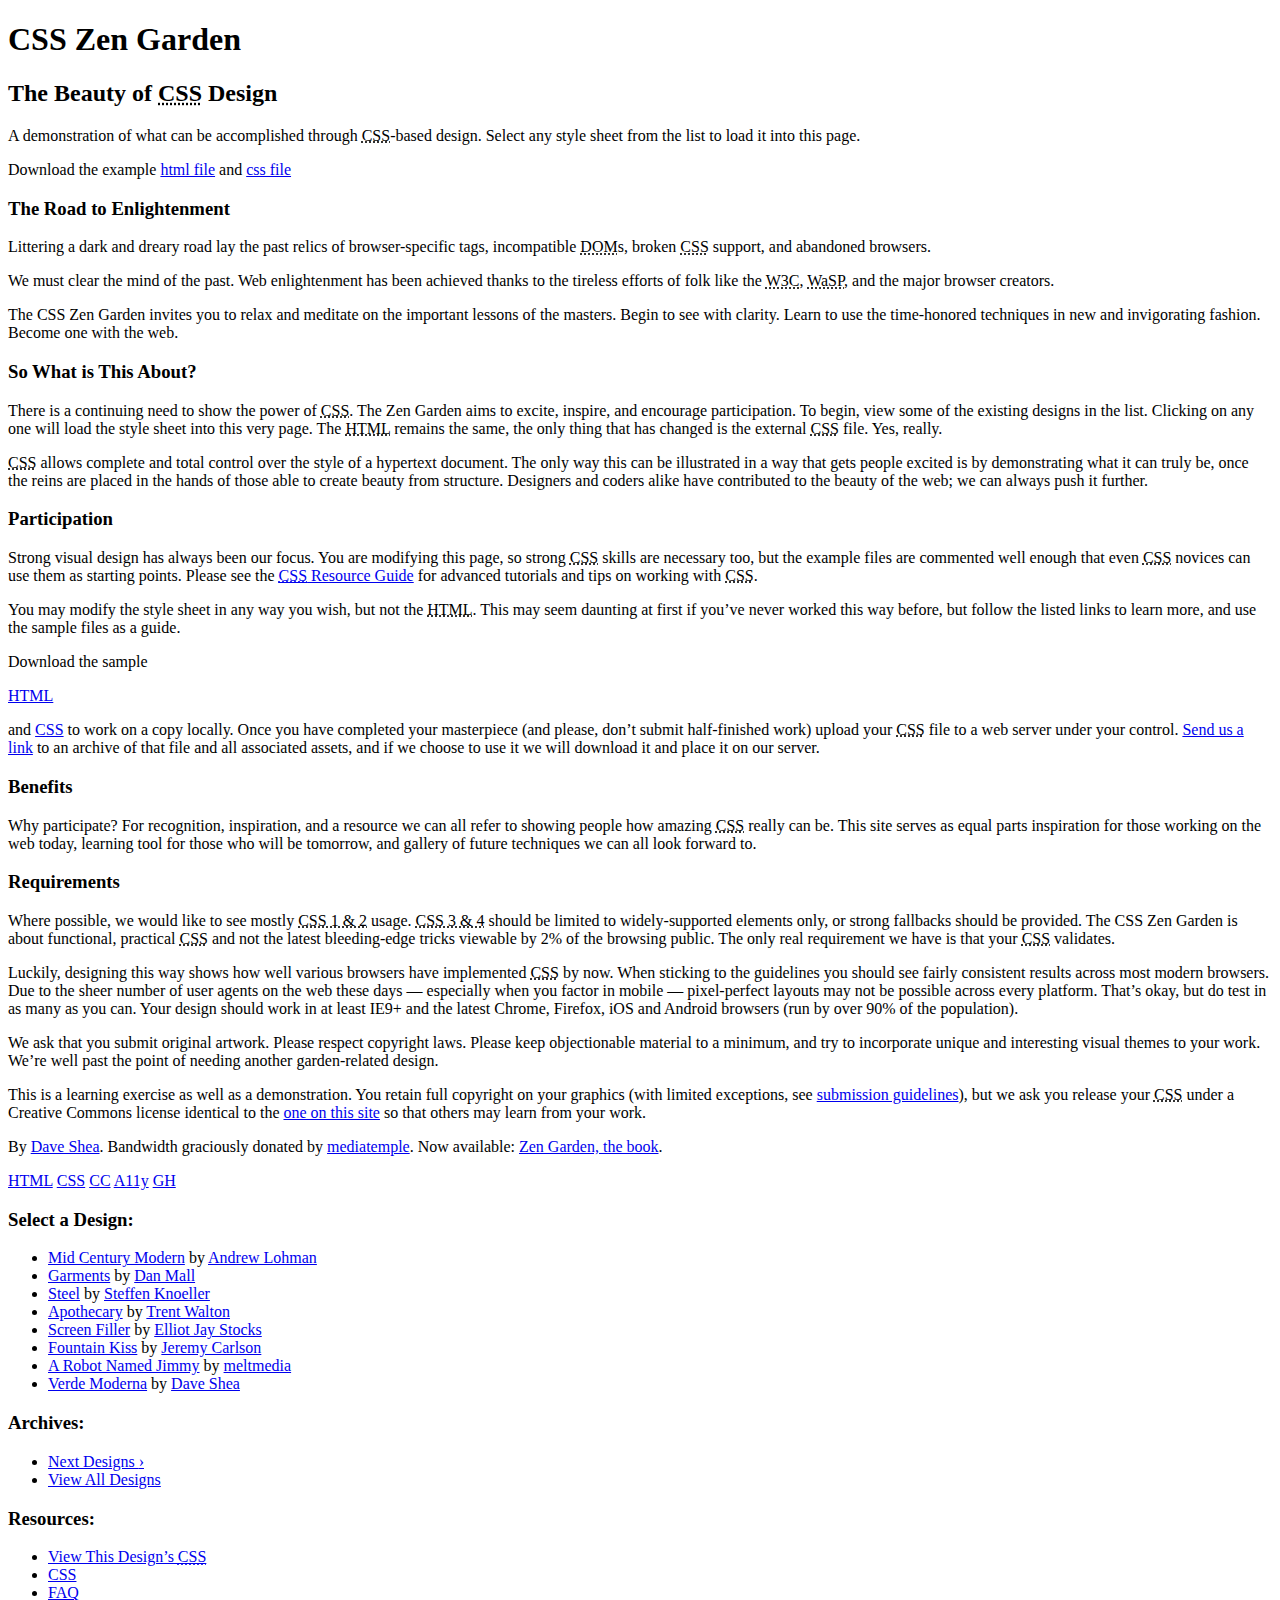
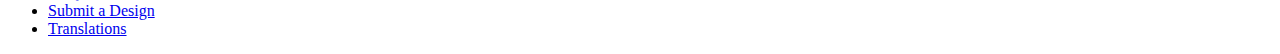
<file: 1. HTML-Exercises-Basic/Exercise 7/index.html>
<!DOCTYPE html>
<html lang="en">

<head>
    <meta charset="utf-8">
    <title>My Title</title>
</head>

<body id="css-zen-garden">
    <div class="page-wrapper">
        <header>
            <h1>CSS Zen Garden</h1>
            <h2>The Beauty of <abbr title="Cascading Style Sheets">CSS</abbr> Design</h2>
        </header>

        <section class="intro" id="css-zen-garden">

            <section class="summary" id="zen-summary" role="article">
                <p>A demonstration of what can be accomplished through <abbr title="Cascading Style Sheets">CSS</abbr>-based design. Select any style sheet from the list to load it into this page.
                    <p>Download the example <a href="/examples/index" title="This page's source HTML code, not to be modified.">html file</a> and <a href="/examples/style.css" title="This page's sample CSS, the file you may modify.">css file</a></p>
            </section>

            <section class="preamble" id="zen-preamble" role="article">
                <h3>The Road to Enlightenment</h3>
                <p>Littering a dark and dreary road lay the past relics of browser-specific tags, incompatible <abbr title="Document Object Model">DOM</abbr>s, broken <abbr title="Cascading Style Sheets">CSS</abbr> support, and abandoned browsers.</p>
                <p>We must clear the mind of the past. Web enlightenment has been achieved thanks to the tireless efforts of folk like the <abbr title="World Wide Web Consortium">W3C</abbr>, <abbr title="Web Standards Project">WaSP</abbr>, and the major
                    browser creators.</p>
                <p>The CSS Zen Garden invites you to relax and meditate on the important lessons of the masters. Begin to see with clarity. Learn to use the time-honored techniques in new and invigorating fashion. Become one with the web.</p>
            </section>
        </section>

        <main class="main supporting" id="zen-supporting">
            <section class="explanation" id="zen-explanation" role="article">
                <h3>So What is This About?</h3>
                <p>There is a continuing need to show the power of <abbr title="Cascading Style Sheets">CSS</abbr>. The Zen Garden aims to excite, inspire, and encourage participation. To begin, view some of the existing designs in the list. Clicking on
                    any one will load the style sheet into this very page. The <abbr title="HyperText Markup Language">HTML</abbr> remains the same, the only thing that has changed is the external <abbr title="Cascading Style Sheets">CSS</abbr> file.
                    Yes, really.</p>
                <p><abbr title="Cascading Style Sheets">CSS</abbr> allows complete and total control over the style of a hypertext document. The only way this can be illustrated in a way that gets people excited is by demonstrating what it can truly be,
                    once the reins are placed in the hands of those able to create beauty from structure. Designers and coders alike have contributed to the beauty of the web; we can always push it further.</p>
            </section>

            <section class="participation" id="zen-participation" role="article">
                <h3>
                    <div>Participation</div>
                </h3>
                <p>Strong visual design has always been our focus. You are modifying this page, so strong <abbr title="Cascading Style Sheets">CSS</abbr> skills are necessary too, but the example files are commented well enough that even <abbr title="Cascading Style Sheets">CSS</abbr>                    novices can use them as starting points. Please see the <a href="http://www.mezzoblue.com/zengarden/resources/" title="A listing of CSS-related resources"><abbr title="Cascading Style Sheets">CSS</abbr> Resource Guide</a> for advanced
                    tutorials and tips on working with <abbr title="Cascading Style Sheets">CSS</abbr>.</p>
                <p>You may modify the style sheet in any way you wish, but not the <abbr title="HyperText Markup Language">HTML</abbr>. This may seem daunting at first if you’ve never worked this way before, but follow the listed links to learn more, and
                    use the sample files as a guide.</p>
                <p>Download the sample
                    <a href="/examples/index" title="This page's source HTML code, not to be modified.">
                        <p>HTML</p>
                    </a> and <a href="/examples/style.css" title="This page's sample CSS, the file you may modify.">CSS</a> to work on a copy locally. Once you have completed your masterpiece (and please, don’t submit half-finished work) upload your
                    <abbr title="Cascading Style Sheets">CSS</abbr> file to a web server under your control. <a href="http://www.mezzoblue.com/zengarden/submit/" title="Use the contact form to send us your CSS file">Send us a link</a> to an archive of
                    that file and all associated assets, and if we choose to use it we will download it and place it on our server.</p>
            </section>

            <section class="benefits" id="zen-benefits" role="article">
                <h3>Benefits</h3>
                <p>Why participate? For recognition, inspiration, and a resource we can all refer to showing people how amazing <abbr title="Cascading Style Sheets">CSS</abbr> really can be. This site serves as equal parts inspiration for those working on
                    the web today, learning tool for those who will be tomorrow, and gallery of future techniques we can all look forward to.</p>
            </section>

            <section class="requirements" id="zen-requirements" role="article" action="index.php">
                <h3>Requirements</h3>
                <p>Where possible, we would like to see mostly <abbr title="Cascading Style Sheets, levels 1 and 2">CSS 1 &amp; 2</abbr> usage. <abbr title="Cascading Style Sheets, levels 3 and 4">CSS 3 &amp; 4</abbr> should be limited to widely-supported
                    elements only, or strong fallbacks should be provided. The CSS Zen Garden is about functional, practical <abbr title="Cascading Style Sheets">CSS</abbr> and not the latest bleeding-edge tricks viewable by 2% of the browsing public.
                    The only real requirement we have is that your <abbr title="Cascading Style Sheets">CSS</abbr> validates.</p>
                <p>Luckily, designing this way shows how well various browsers have implemented <abbr title="Cascading Style Sheets">CSS</abbr> by now. When sticking to the guidelines you should see fairly consistent results across most modern browsers.
                    Due to the sheer number of user agents on the web these days — especially when you factor in mobile — pixel-perfect layouts may not be possible across every platform. That’s okay, but do test in as many as you can. Your design should
                    work in at least IE9+ and the latest Chrome, Firefox, iOS and Android browsers (run by over 90% of the population).</p>
                <p>We ask that you submit original artwork. Please respect copyright laws. Please keep objectionable material to a minimum, and try to incorporate unique and interesting visual themes to your work. We’re well past the point of needing another
                    garden-related design.</p>
                <p>This is a learning exercise as well as a demonstration. You retain full copyright on your graphics (with limited exceptions, see <a href="http://www.mezzoblue.com/zengarden/submit/guidelines/">submission guidelines</a>), but we ask you
                    release your <abbr title="Cascading Style Sheets">CSS</abbr> under a Creative Commons license identical to the <a href="http://creativecommons.org/licenses/by-nc-sa/3.0/" title="View the Zen Garden's license information.">one on this site</a>                    so that others may learn from your work.</p>
                <p role="contentinfo">By <a href="http://www.mezzoblue.com/">Dave Shea</a>. Bandwidth graciously donated by <a href="http://www.mediatemple.net/">mediatemple</a>. Now available: <a href="http://www.amazon.com/exec/obidos/ASIN/0321303474/mezzoblue-20/">Zen Garden, the book</a>.</p>
            </section>
        </main>

        <footer role="banner">
            <a href="http://validator.w3.org/check/referer" title="Check the validity of this site’s HTML" class="zen-validate-html">HTML</a>
            <a href="http://www.css-validator.org/" title="Check the validity of this site’s CSS" class="zen-validate-css">CSS</a>
            <a href="http://creativecommons.org/licenses/by-nc-sa/3.0/" title="View the Creative Commons license of this site: Attribution-NonCommercial-ShareAlike." class="zen-license">CC</a>
            <a href="http://mezzoblue.com/zengarden/faq/#aaa" title="Read about the accessibility of this site" class="zen-accessibility">A11y</a>
            <a href="https://github.com/mezzoblue/csszengarden.com" title="Fork this site on Github" class="zen-github">GH</a>
        </footer>

        <aside class="sidebar">
            <div class="wrapper">

                <section class="design-selection" id="design-selection">
                    <h3 class="select">Select a Design:</h3>
                    <nav>
                        <ul>
                            <li>
                                <a href="/221" class="design-name">Mid Century Modern</a> by <a href="http://andrewlohman.com/" class="designer-name">Andrew Lohman</a>
                            </li>
                            <li>
                                <a href="/220" class="design-name">Garments</a> by <a href="http://danielmall.com/" class="designer-name">Dan Mall</a>
                            </li>
                            <li>
                                <a href="/219" class="design-name">Steel</a> by <a href="http://steffen-knoeller.de" class="designer-name">Steffen Knoeller</a>
                            </li>
                            <li>
                                <a href="/218" class="design-name">Apothecary</a> by <a href="http://trentwalton.com" class="designer-name">Trent Walton</a>
                            </li>
                            <li>
                                <a href="/217" class="design-name">Screen Filler</a> by <a href="http://elliotjaystocks.com/" class="designer-name">Elliot Jay Stocks</a>
                            </li>
                            <li>
                                <a href="/216" class="design-name">Fountain Kiss</a> by <a href="http://jeremycarlson.com" class="designer-name">Jeremy Carlson</a>
                            </li>
                            <li>
                                <a href="/215" class="design-name">A Robot Named Jimmy</a> by <a href="http://meltmedia.com/" class="designer-name">meltmedia</a>
                            </li>
                            <li>
                                <a href="/214" class="design-name">Verde Moderna</a> by <a href="http://www.mezzoblue.com/" class="designer-name">Dave Shea</a>
                            </li>
                        </ul>
                    </nav>
                </section>

                <section class="design-archives" id="design-archives">
                    <h3 class="archives">Archives:</h3>
                    <nav>
                        <ul>
                            <li class="next">
                                <a href="/214/page1">
									Next Designs <span class="indicator">›</span>
								</a>
                            </li>
                            <li class="viewall">
                                <a href="http://www.mezzoblue.com/zengarden/alldesigns/" title="View every submission to the Zen Garden.">View All Designs</a>
                            </li>
                        </ul>
                    </nav>
                </section>

                <section class="zen-resources" id="zen-resources">
                    <h3 class="resources">Resources:</h3>
                    <ul>
                        <li class="view-css">
                            <a href="/214/214.css" title="View the source CSS file of the currently-viewed design.">
							View This Design’s <abbr title="Cascading Style Sheets">CSS</abbr>						</a>
                        </li>
                        <li class="css-resources">
                            <a href="http://www.mezzoblue.com/zengarden/resources/" title="Links to great sites with information on using CSS.">CSS</a>
                        </li>
                        <li class="zen-faq">
                            <a href="http://www.mezzoblue.com/zengarden/faq/" title="A list of Frequently Asked Questions about the Zen Garden.">FAQ</a>
                        </li>
                        <li class="zen-submit">
                            <a href="http://www.mezzoblue.com/zengarden/submit/" title="Send in your own CSS file.">Submit a Design</a>
                        </li>
                        <li class="zen-translations">
                            <a href="http://www.mezzoblue.com/zengarden/translations/" title="View translated versions of this page.">Translations</a>
                        </li>
                    </ul>
                </section>
            </div>
        </aside>


    </div>
</body>

</html>
</file>
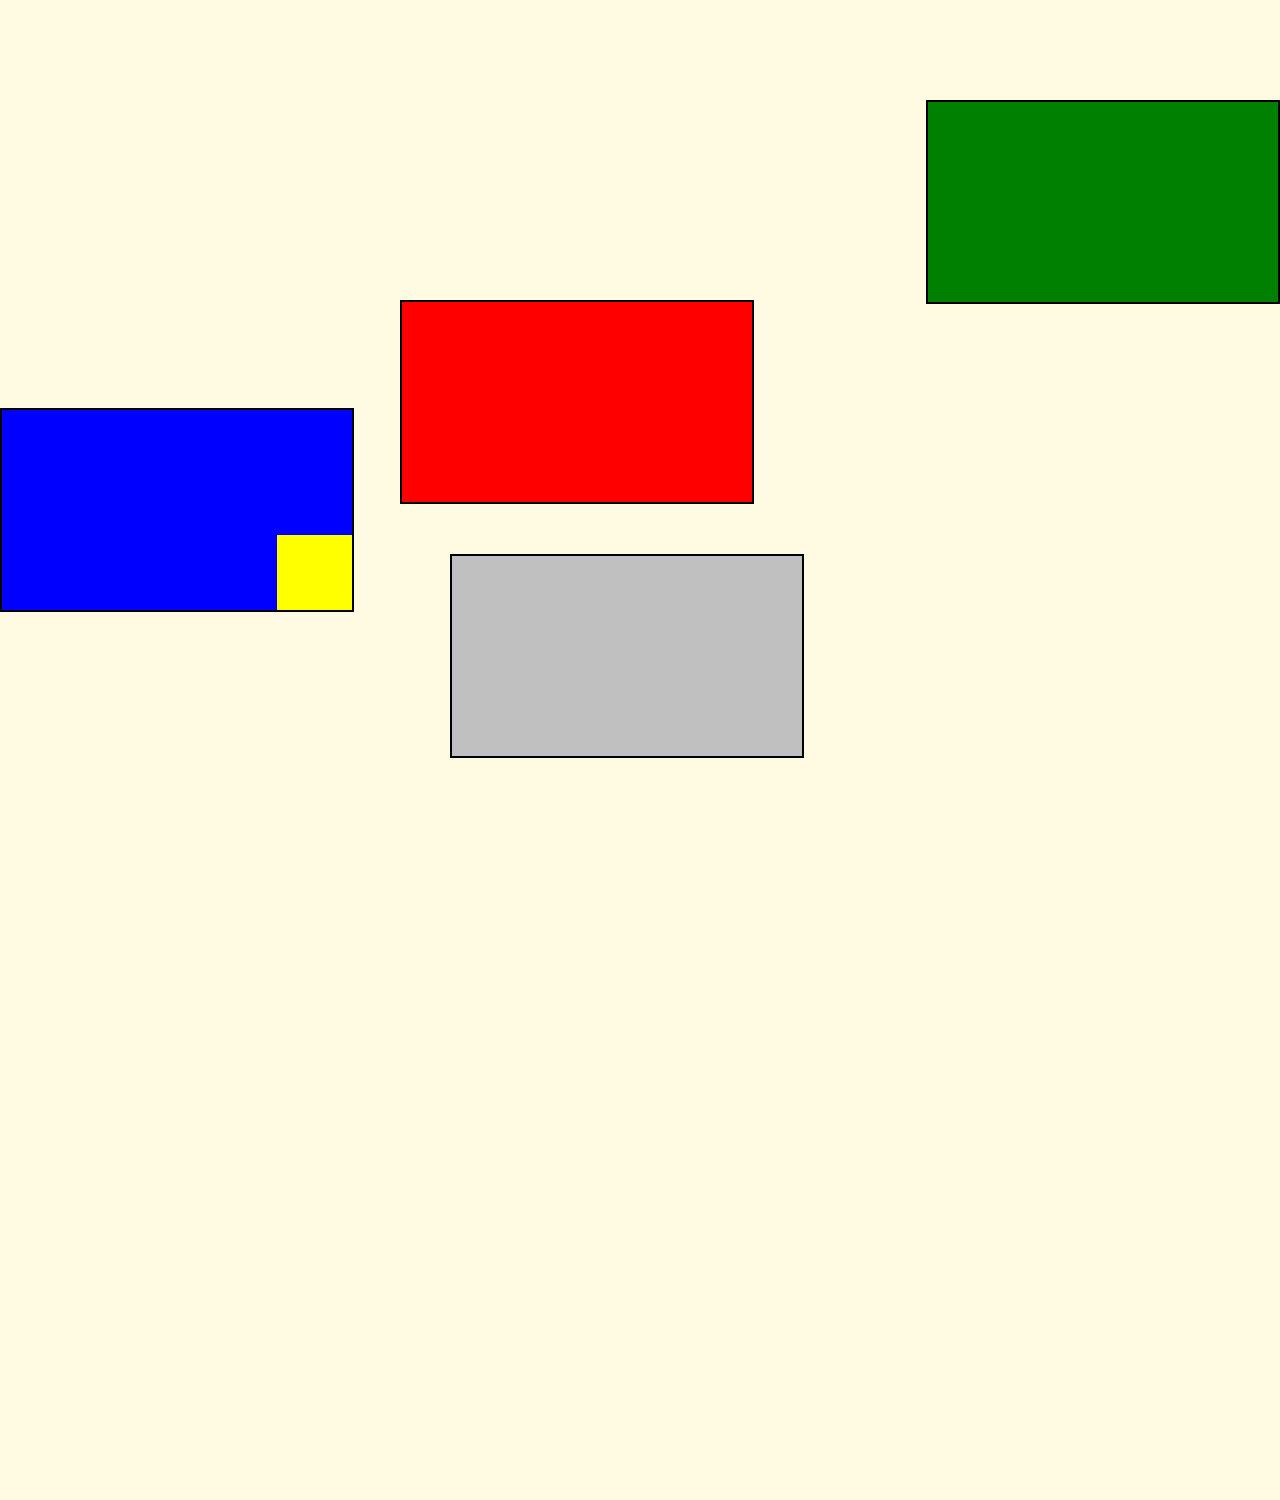
<file: 2. CSS/excercise-6/index.html>
<!DOCTYPE html>
<html lang="en" xmlns:mso="urn:schemas-microsoft-com:office:office" xmlns:msdt="uuid:C2F41010-65B3-11d1-A29F-00AA00C14882">
<head>
	<meta charset="UTF-8">
	<title>Title</title>

	<link rel="stylesheet" href="base.css"/>
	<link rel="stylesheet" href="edit-me.css"/>

<!--[if gte mso 9]><xml>
<mso:CustomDocumentProperties>
<mso:display_urn_x003a_schemas-microsoft-com_x003a_office_x003a_office_x0023_Editor msdt:dt="string">Iliev, Vladislav</mso:display_urn_x003a_schemas-microsoft-com_x003a_office_x003a_office_x0023_Editor>
<mso:xd_Signature msdt:dt="string"></mso:xd_Signature>
<mso:Order msdt:dt="string">311100.000000000</mso:Order>
<mso:ComplianceAssetId msdt:dt="string"></mso:ComplianceAssetId>
<mso:TemplateUrl msdt:dt="string"></mso:TemplateUrl>
<mso:xd_ProgID msdt:dt="string"></mso:xd_ProgID>
<mso:SharedWithUsers msdt:dt="string"></mso:SharedWithUsers>
<mso:display_urn_x003a_schemas-microsoft-com_x003a_office_x003a_office_x0023_Author msdt:dt="string">Iliev, Vladislav</mso:display_urn_x003a_schemas-microsoft-com_x003a_office_x003a_office_x0023_Author>
<mso:ContentTypeId msdt:dt="string">0x010100422C4999BB08054DA23B5FA21D17BAA2</mso:ContentTypeId>
<mso:_SourceUrl msdt:dt="string"></mso:_SourceUrl>
<mso:_SharedFileIndex msdt:dt="string"></mso:_SharedFileIndex>
</mso:CustomDocumentProperties>
</xml><![endif]-->
</head>
<body>

<div id="red"></div>

<div id="silver"></div>

<div id="green"></div>

<div id="blue">
	<div id="yellow"></div>
</div>

</body>
</html>
</file>
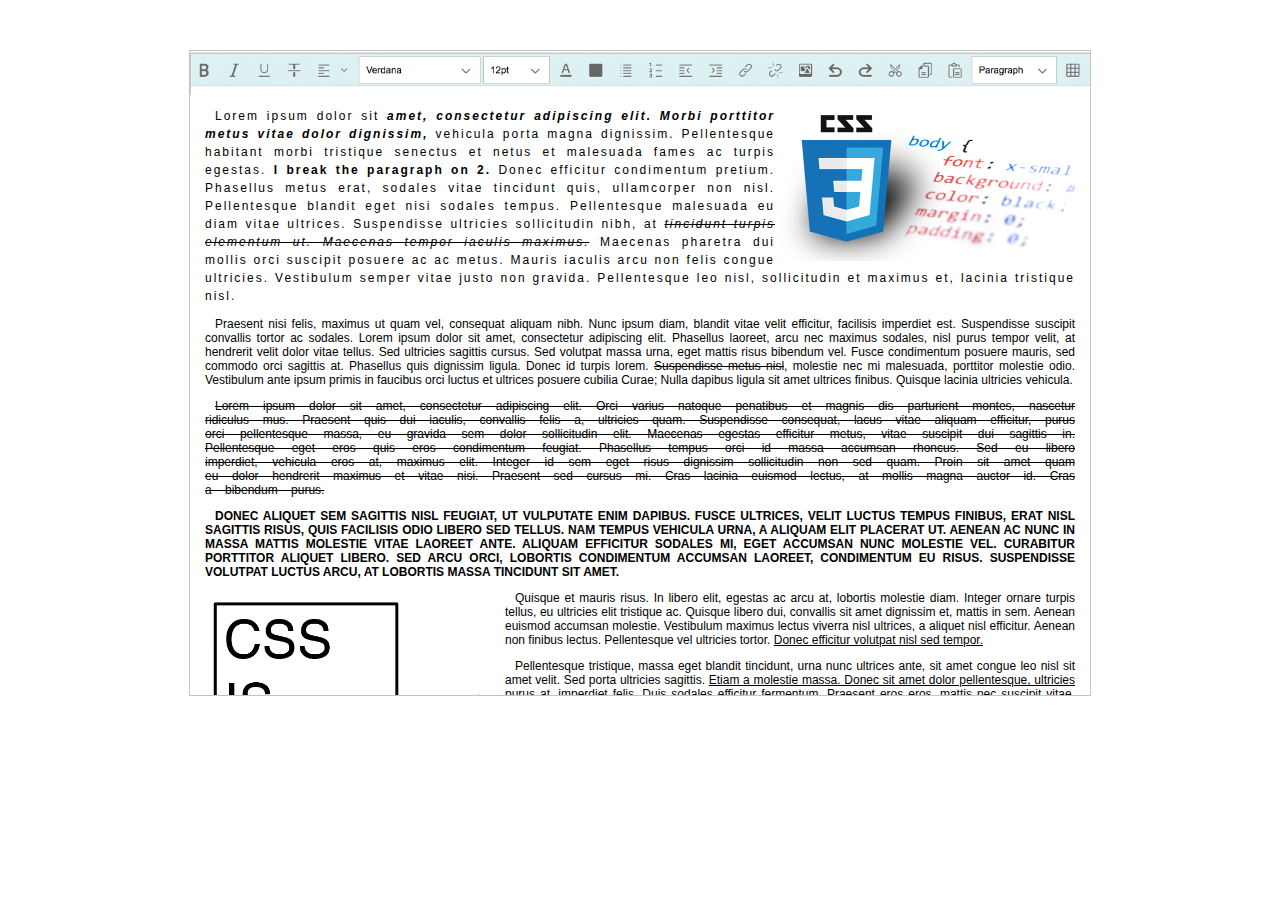
<file: 2. CSS/excercise-7/index.html>
<!DOCTYPE html>
<html lang="en" xmlns:mso="urn:schemas-microsoft-com:office:office" xmlns:msdt="uuid:C2F41010-65B3-11d1-A29F-00AA00C14882">
<head>
	<meta charset="UTF-8">
	<title>Title</title>

	<link rel="stylesheet" href="base.css"/>
	<link rel="stylesheet" href="edit-me.css"/>

<!--[if gte mso 9]><xml>
<mso:CustomDocumentProperties>
<mso:display_urn_x003a_schemas-microsoft-com_x003a_office_x003a_office_x0023_Editor msdt:dt="string">Iliev, Vladislav</mso:display_urn_x003a_schemas-microsoft-com_x003a_office_x003a_office_x0023_Editor>
<mso:xd_Signature msdt:dt="string"></mso:xd_Signature>
<mso:Order msdt:dt="string">312800.000000000</mso:Order>
<mso:ComplianceAssetId msdt:dt="string"></mso:ComplianceAssetId>
<mso:TemplateUrl msdt:dt="string"></mso:TemplateUrl>
<mso:xd_ProgID msdt:dt="string"></mso:xd_ProgID>
<mso:SharedWithUsers msdt:dt="string"></mso:SharedWithUsers>
<mso:display_urn_x003a_schemas-microsoft-com_x003a_office_x003a_office_x0023_Author msdt:dt="string">Iliev, Vladislav</mso:display_urn_x003a_schemas-microsoft-com_x003a_office_x003a_office_x0023_Author>
<mso:ContentTypeId msdt:dt="string">0x010100422C4999BB08054DA23B5FA21D17BAA2</mso:ContentTypeId>
<mso:_SourceUrl msdt:dt="string"></mso:_SourceUrl>
<mso:_SharedFileIndex msdt:dt="string"></mso:_SharedFileIndex>
</mso:CustomDocumentProperties>
</xml><![endif]-->
</head>
<body>


<div id="editor">
	<img src="./assets/editor.png" id="editor-buttons"/>

	<div id="editor-text-container">
		<img src="./assets/css-logo.jpg" id="logo"/>

		<p id="paragraph1">
			Lorem ipsum dolor sit <span class="bold italics"> amet, consectetur adipiscing elit. Morbi porttitor metus vitae dolor dignissim,</span>
			vehicula porta magna dignissim. Pellentesque habitant morbi tristique senectus et netus et malesuada fames
			ac turpis egestas. <span id="text-div">I break the paragraph on 2.</span> Donec efficitur condimentum pretium. Phasellus metus erat, sodales vitae tincidunt quis,
			ullamcorper non nisl. Pellentesque blandit eget nisi sodales tempus. Pellentesque malesuada eu diam vitae
			ultrices. Suspendisse ultricies sollicitudin nibh, at <span class="strike-out italics">tincidunt turpis elementum ut. Maecenas tempor iaculis maximus.</span>
			Maecenas pharetra dui
			mollis orci suscipit posuere ac ac metus. Mauris iaculis arcu non felis congue ultricies. Vestibulum semper
			vitae justo non gravida. Pellentesque leo nisl, sollicitudin et maximus et, lacinia tristique nisl.
		</p>

		<img src="assets/keep-calm-and-please-remove-me.png" id="logo3">

		<p id="paragraph2">
			Praesent nisi felis, maximus ut quam vel, consequat aliquam nibh. Nunc ipsum diam, blandit vitae velit
			efficitur, facilisis imperdiet est. Suspendisse suscipit convallis tortor ac sodales. Lorem ipsum dolor sit
			amet, consectetur adipiscing elit. Phasellus laoreet, arcu nec maximus sodales, nisl purus tempor velit, at
			hendrerit velit dolor vitae tellus. Sed ultricies sagittis cursus. Sed volutpat massa urna, eget mattis
			risus bibendum vel. Fusce condimentum posuere mauris, sed commodo orci sagittis at. Phasellus quis dignissim
			ligula. Donec id turpis lorem. <span class="strike-out">Suspendisse metus nisl</span>, molestie nec mi
			malesuada, porttitor molestie odio.
			Vestibulum ante ipsum primis in faucibus orci luctus et ultrices posuere cubilia Curae; Nulla dapibus ligula
			sit amet ultrices finibus. Quisque lacinia ultricies vehicula.
		</p>
		<p id="paragraph3">
			<span class="strike-out">Lorem ipsum dolor sit amet, consectetur adipiscing elit. Orci varius natoque penatibus et magnis dis
			parturient montes, nascetur ridiculus mus. Praesent quis dui iaculis, convallis felis a, ultricies quam.
			Suspendisse consequat, lacus vitae aliquam efficitur, purus orci pellentesque massa, eu gravida sem dolor
			sollicitudin elit. Maecenas egestas efficitur metus, vitae suscipit dui sagittis in. Pellentesque eget eros
			quis eros condimentum feugiat. Phasellus tempus orci id massa accumsan rhoncus. Sed eu libero imperdiet,
			vehicula eros at, maximus elit. Integer id sem eget risus dignissim sollicitudin non sed quam. Proin sit
			amet quam eu dolor hendrerit maximus et vitae nisi. Praesent sed cursus mi. Cras lacinia euismod lectus, at
				mollis magna auctor id. Cras a bibendum purus.</span>
		</p>
		<p id="paragraph4">
			<span class="uppercase bold"> Donec aliquet sem sagittis nisl feugiat, ut vulputate enim dapibus. Fusce ultrices, velit luctus tempus
			finibus, erat nisl sagittis risus, quis facilisis odio libero sed tellus. Nam tempus vehicula urna, a
			aliquam elit placerat ut. Aenean ac nunc in massa mattis molestie vitae laoreet ante. Aliquam efficitur
			sodales mi, eget accumsan nunc molestie vel. Curabitur porttitor aliquet libero. Sed arcu orci, lobortis
			condimentum accumsan laoreet, condimentum eu risus. Suspendisse volutpat luctus arcu, at lobortis massa
			tincidunt sit amet.</span>
		</p>

		<img src="./assets/css-is-awesome.png" id="logo2"/>

		<p id="paragraph5">
			Quisque et mauris risus. In libero elit, egestas ac arcu at, lobortis molestie diam. Integer ornare turpis
			tellus, eu ultricies elit tristique ac. Quisque libero dui, convallis sit amet dignissim et, mattis in sem.
			Aenean euismod accumsan molestie. Vestibulum maximus lectus viverra nisl ultrices, a aliquet nisl efficitur.
			Aenean non finibus lectus. Pellentesque vel ultricies tortor. <span class="underline">Donec efficitur volutpat nisl sed tempor.</span>
		</p>
		<p id="paragraph6">
			Pellentesque tristique, massa eget blandit tincidunt, urna nunc ultrices ante, sit amet congue leo nisl sit
			amet velit. Sed porta ultricies sagittis. <span class="underline"> Etiam a molestie massa. Donec sit amet dolor pellentesque,
			ultricies purus at, imperdiet felis. Duis sodales efficitur fermentum. Praesent eros eros, mattis nec
			suscipit vitae, sodales quis turpis. Donec in lorem eu libero laoreet aliquet eu eget metus. Cras volutpat
			lorem nec purus vulputate facilisis vel ac massa. In non venenatis erat, et sagittis sem.</span>
		</p>
		<p id="paragraph7">
			Maecenas fermentum elit sit amet purus elementum, tincidunt convallis mi auctor. Cras non lectus non ligula
			posuere bibendum. Fusce feugiat, justo ac ultricies egestas, est massa mattis est, a porttitor lorem eros at
			lorem. Nunc nulla <span class="bold"> arcu, maximus in mi pellentesque, finibus varius ipsum. Vestibulum feugiat magna eget
			maximus consequat. Suspendisse a aliquam metus, at viverra augue. Integer felis turpis, viverra eget ligula
			et, tempus accumsan enim. Nullam tempus</span> lectus tortor, aliquet suscipit tortor pellentesque quis.
			Suspendisse sit amet rhoncus dui. Nullam non nunc libero. Ut quis ipsum in nisi lacinia malesuada in nec
			augue. Vestibulum nec quam purus. Phasellus accumsan orci vulputate nunc mattis, ut rutrum libero elementum.
			Donec sit amet lorem posuere, suscipit lectus sit amet, maximus urna. Nulla hendrerit dictum luctus.
		</p>
		<p id="paragraph8">
			Nunc turpis velit, tincidunt quis neque vehicula, molestie tempus urna. Morbi pretium venenatis orci, sed
			egestas leo mattis at. In sit amet nulla quis felis eleifend suscipit. Proin egestas convallis orci vitae
			volutpat. Quisque neque augue, lacinia at mattis at, porttitor sed lorem. Suspendisse maximus rhoncus metus
			vel ullamcorper. Sed sodales, orci eget mattis ornare, lorem justo venenatis leo, non consectetur nunc metus
			ut est. Aenean ornare augue et mauris interdum efficitur. Praesent ut scelerisque erat. Morbi mattis maximus
			tellus sit amet placerat. Cras justo nulla, tempus ac interdum et, faucibus quis nunc. Nullam hendrerit
			purus vitae imperdiet gravida. Donec nec mattis sapien.
		</p>
	</div>
</div>

</body>
</html>
</file>
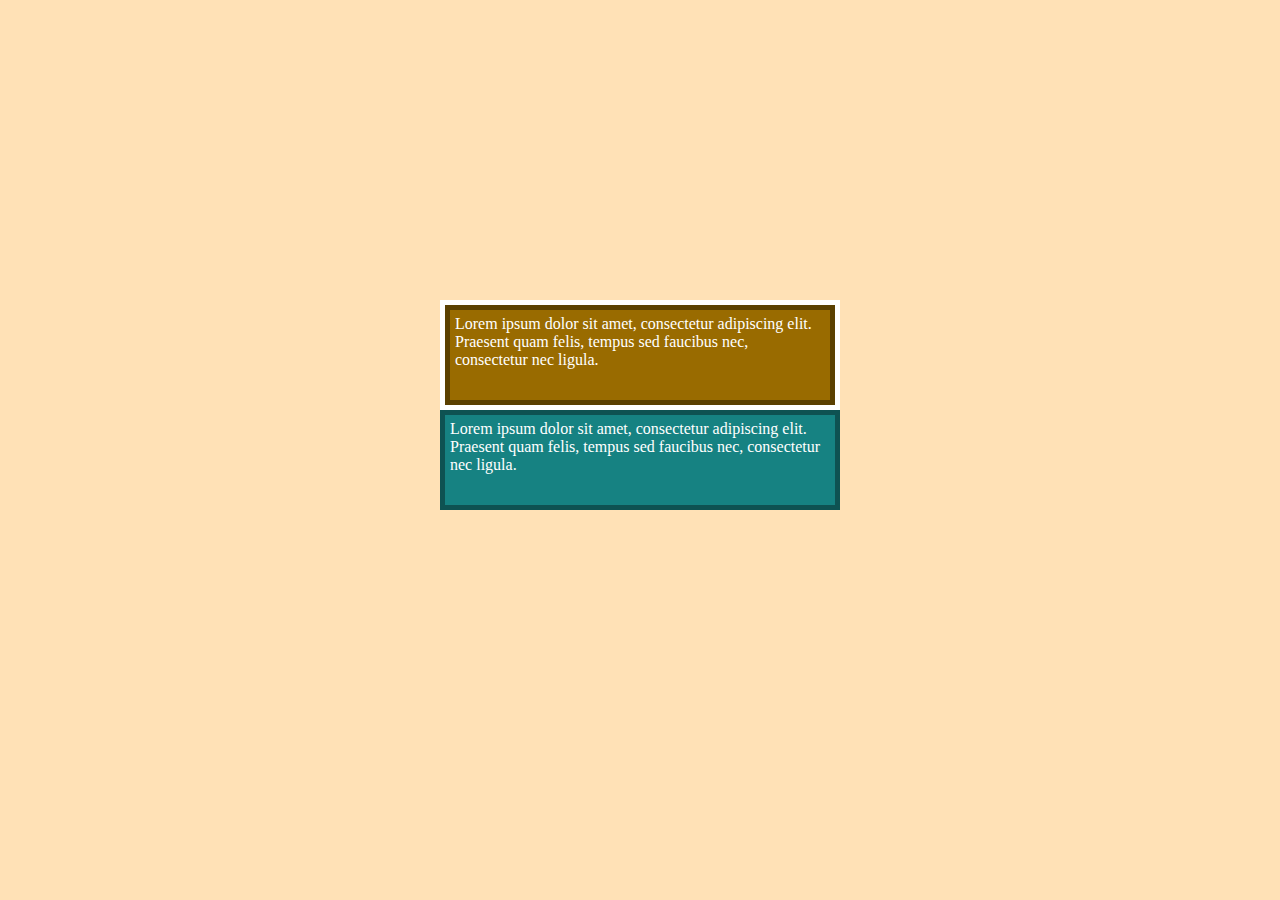
<file: 2. CSS/excercise-8/index.html>
<!DOCTYPE html>
<html lang="en" xmlns:mso="urn:schemas-microsoft-com:office:office" xmlns:msdt="uuid:C2F41010-65B3-11d1-A29F-00AA00C14882">
<head>
	<meta charset="UTF-8">
	<title>Title</title>

	<link rel="stylesheet" href="base.css"/>
	<link rel="stylesheet" href="edit-me.css"/>

<!--[if gte mso 9]><xml>
<mso:CustomDocumentProperties>
<mso:display_urn_x003a_schemas-microsoft-com_x003a_office_x003a_office_x0023_Editor msdt:dt="string">Iliev, Vladislav</mso:display_urn_x003a_schemas-microsoft-com_x003a_office_x003a_office_x0023_Editor>
<mso:xd_Signature msdt:dt="string"></mso:xd_Signature>
<mso:Order msdt:dt="string">311700.000000000</mso:Order>
<mso:ComplianceAssetId msdt:dt="string"></mso:ComplianceAssetId>
<mso:TemplateUrl msdt:dt="string"></mso:TemplateUrl>
<mso:xd_ProgID msdt:dt="string"></mso:xd_ProgID>
<mso:SharedWithUsers msdt:dt="string"></mso:SharedWithUsers>
<mso:display_urn_x003a_schemas-microsoft-com_x003a_office_x003a_office_x0023_Author msdt:dt="string">Iliev, Vladislav</mso:display_urn_x003a_schemas-microsoft-com_x003a_office_x003a_office_x0023_Author>
<mso:ContentTypeId msdt:dt="string">0x010100422C4999BB08054DA23B5FA21D17BAA2</mso:ContentTypeId>
<mso:_SourceUrl msdt:dt="string"></mso:_SourceUrl>
<mso:_SharedFileIndex msdt:dt="string"></mso:_SharedFileIndex>
</mso:CustomDocumentProperties>
</xml><![endif]-->
</head>
<body>

<div id="sandbox">
	<div id="container1">Lorem ipsum dolor sit amet, consectetur adipiscing elit. Praesent quam felis, tempus sed faucibus nec, consectetur nec ligula.</div>

	<div id="container2">Lorem ipsum dolor sit amet, consectetur adipiscing elit. Praesent quam felis, tempus sed faucibus nec, consectetur nec ligula.</div>
</div>

</body>
</html>
</file>
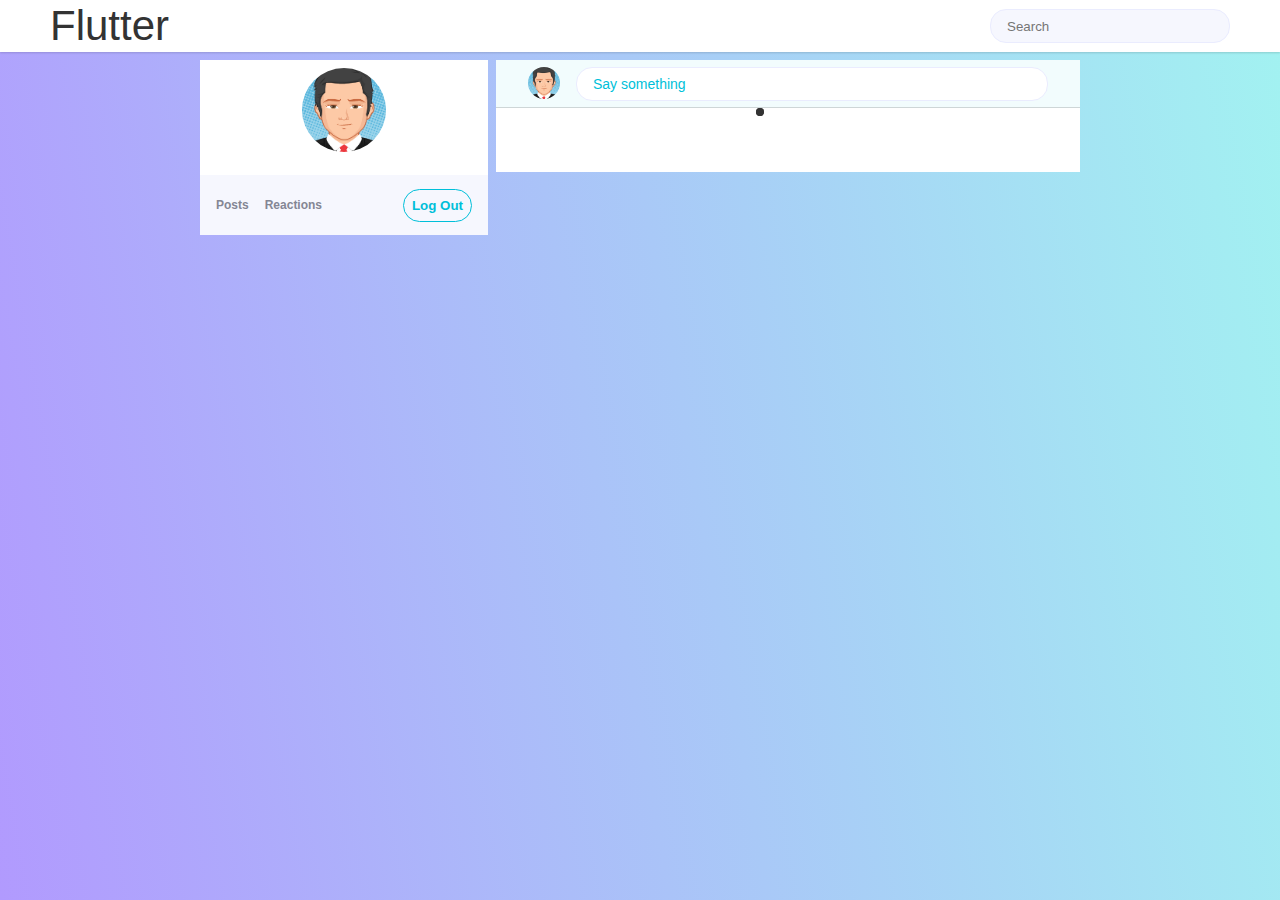
<file: 5. JavaScript III/posts.html>
<!DOCTYPE html>
<html lang="en">

<head>
    <meta charset="UTF-8">
    <title>Flutter - Posts</title>
    <link rel="stylesheet" href="css/style.css">
    <link rel="stylesheet" href="https://use.fontawesome.com/releases/v5.3.1/css/all.css" integrity="sha384-mzrmE5qonljUremFsqc01SB46JvROS7bZs3IO2EmfFsd15uHvIt+Y8vEf7N7fWAU" crossorigin="anonymous">
    <meta name="viewport" content="width=device-width, initial-scale=1.0, maximum-scale=1.0, user-scalable=no">
</head>

<body>
    <header class="posts-header">
        <h1 class="posts-page-header">Flutter</h1>
        <div class="posts-search">
            <input type="text" placeholder="Search" />
            <button class="fa fa-search"></button>
        </div>
    </header>

    <div class="container-bg">
        <main class="container">
            <aside class="profile">
                <figure class="profile-avatar">
                    <img src="images/avatar.png" alt="BP" class="profile-image" width="84" height="84" />
                    <figcaption class="profile-name" id="profile-name"></figcaption>
                </figure>

                <div class="profile-details">
                    <div class="profile-info">
                        <h3>Posts</h3>
                        <p id="profile-posts-count"></p>
                    </div>
                    <div class="profile-info">
                        <h3>Reactions</h3>
                        <p id="profile-likes-count"></p>
                    </div>

                    <button class="profile-button" id="logout-btn">Log Out</button>
                </div>
            </aside>
            <section class="posts">
                <header class="pots-section-header">
                    <figure class="profile-avatar post-section-header-avatar">
                        <img src="images/avatar.png" alt="BP" class="profile-image">
                    </figure>
                    <div class="post-section-input-container">
                        <form method="POST" id="new-post">
                            <input type="text" placeholder="Say something" id="new-post-text">
                            <button class="far fa-comment-alt"></button>
                        </form>
                    </div>
                </header>
                <div class="lds-ripple" id="loader">
                    <div></div>
                    <div></div>
                </div>
                <section class="posts-section" id="post-container">
                </section>
            </section>
        </main>
    </div>

</body>

</html>
</file>
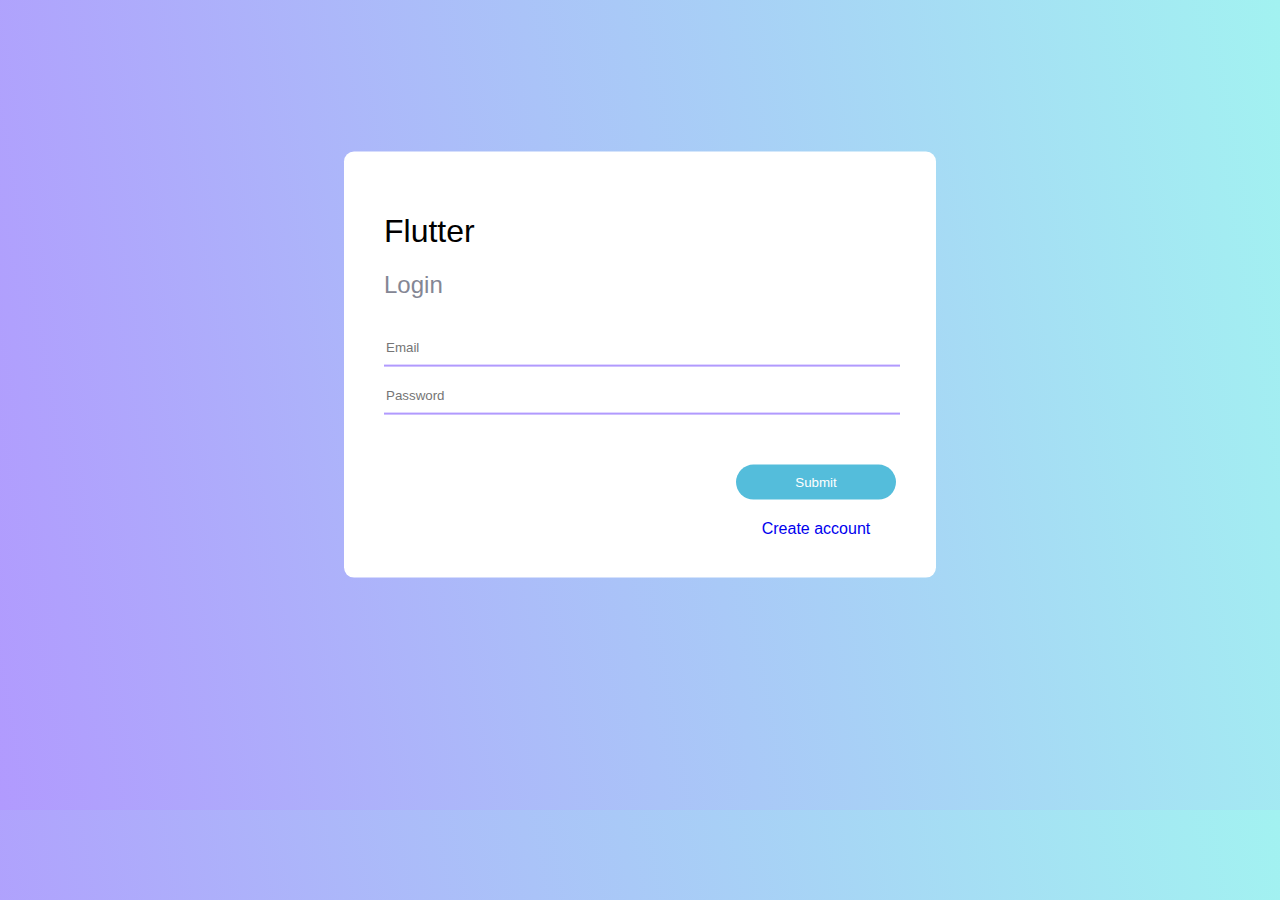
<file: Homework 1/login.html>
<!DOCTYPE html>
<html lang="en">

<head>
    <meta charset="UTF-8">
    <title>Login</title>
    <link rel="stylesheet" href="css/style.css"></link>
</head>

<body>
    <form class="central-form" action="/login">
        <h1>Flutter</h1>
        <h2>Login</h2>
        <input class="central-form-field" type="email" id="email" name="email" placeholder="Email">
        <input class="central-form-field" type="password" id="password" name="password" placeholder="Password">
        <div class="corner">
            <button class="form-button" type="submit">Submit</button>
            <a class="register-link" href="./register.html">Create account</a>
        </div>
    </form>
</body>
</file>
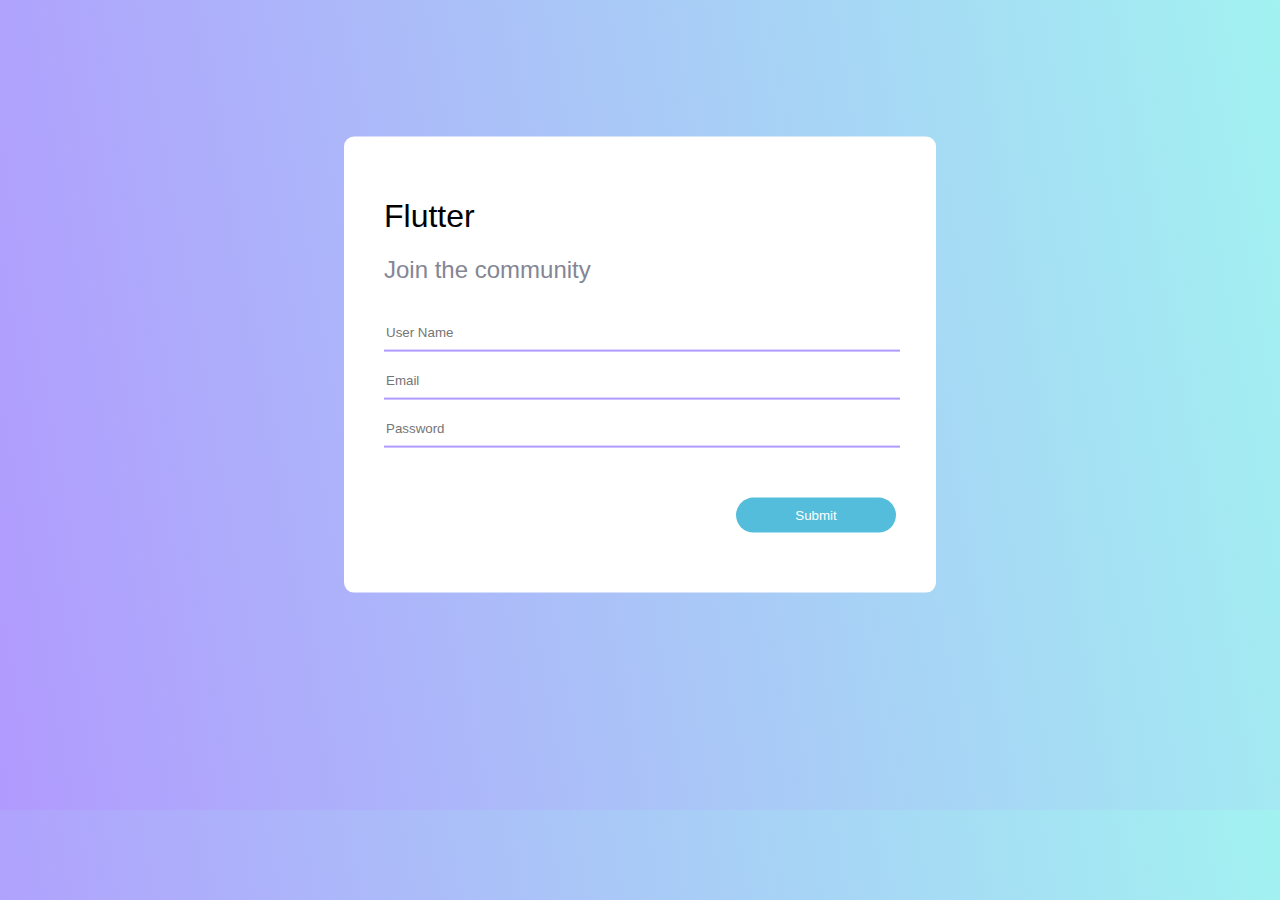
<file: Homework 1/register.html>
<!DOCTYPE html>
<html lang="en">

<head>
    <meta charset="UTF-8">
    <title>Register</title>
    <link rel="stylesheet" href="css/style.css"></link>
</head>

<body>
    <form class="central-form" action="/register">
        <h1>Flutter</h1>
        <h2>Join the community</h2>
        <input class="central-form-field" type="text" id="username" name="username" placeholder="User Name">
        <input class="central-form-field" type="email" id="email" name="email" placeholder="Email">
        <input class="central-form-field" type="password" id="password" name="password" placeholder="Password">
        <div class="corner">
            <button class="form-button" type="submit">Submit</button>
        </div>
    </form>
</body>
</file>
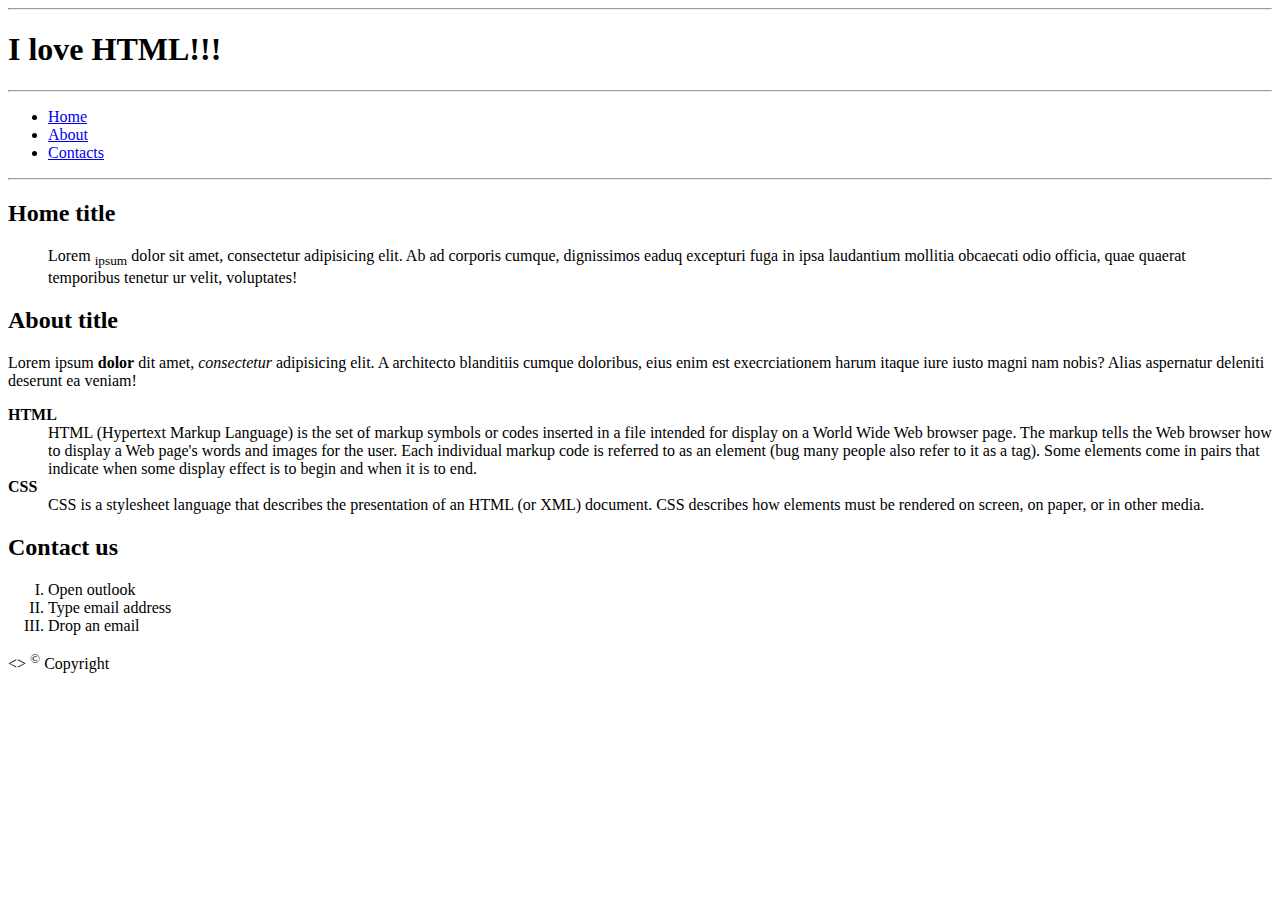
<file: 1. HTML-Exercises-Basic/Exercise 1/page.html>
<!DOCTYPE html>
<html lang="en">

<head>
    <meta charset="utf-8">
    <title>Page</title>
</head>

<body>
    <header>
        <hr>
        <h1>I love HTML!!!</h1>
        <hr>
        <nav>
            <ul>
                <li><a href="https://www.google.com/">Home</a></li>
                <li><a href="https://www.google.com/">About</a></li>
                <li><a href="https://www.google.com/">Contacts</a></li>
            </ul>
        </nav>
    </header>
    <hr>
    <h2>Home title</h2>
    <blockquote>
        <p>Lorem <sub>ipsum</sub> dolor sit amet, consectetur adipisicing elit. Ab ad corporis cumque, dignissimos eaduq excepturi fuga in ipsa laudantium mollitia obcaecati odio officia, quae quaerat temporibus tenetur ur velit, voluptates!</p>
    </blockquote>
    <h2>About title</h2>
    <p>Lorem ipsum <b>dolor</b> dit amet, <i>consectetur</i> adipisicing elit. A architecto blanditiis cumque doloribus, eius enim est execrciationem harum itaque iure iusto magni nam nobis? Alias aspernatur deleniti deserunt ea veniam!</p>
    <b>HTML</b>
    <dd>HTML (Hypertext Markup Language) is the set of markup symbols or codes inserted in a file intended for display on a World Wide Web browser page. The markup tells the Web browser how to display a Web page's words and images for the user. Each individual
        markup code is referred to as an element (bug many people also refer to it as a tag). Some elements come in pairs that indicate when some display effect is to begin and when it is to end.</dd>
    <b>CSS</b>
    <dd>CSS is a stylesheet language that describes the presentation of an HTML (or XML) document. CSS describes how elements must be rendered on screen, on paper, or in other media.</dd>
    <h2>Contact us</h2>
    <ol type="I">
        <li>Open outlook</li>
        <li>Type email address</li>
        <li>Drop an email</li>
    </ol>
    <footer>
        &lt;&gt; <sup>&#169;</sup> Copyright
    </footer>
</body>
</file>
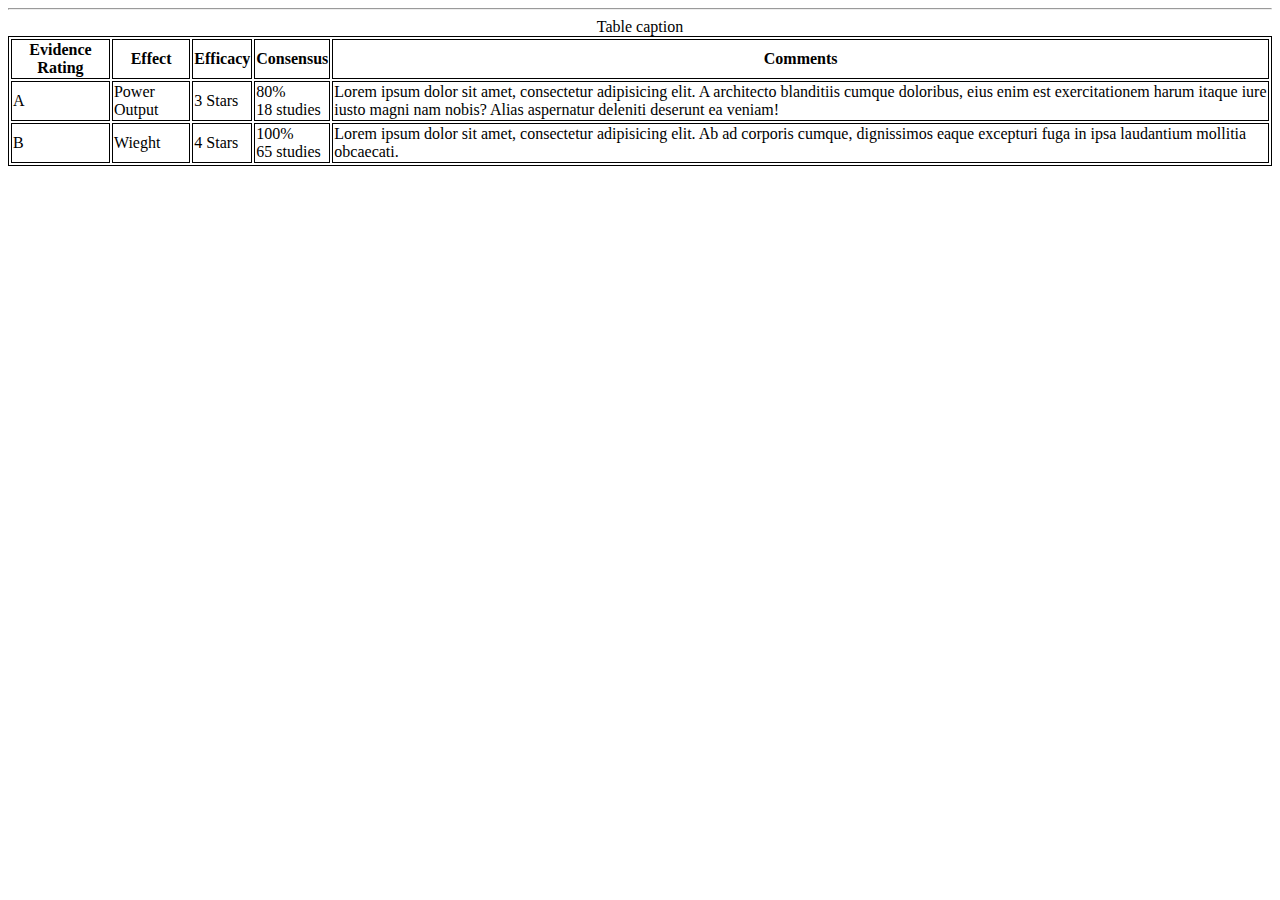
<file: 1. HTML-Exercises-Basic/Exercise 2/page.html>
<!DOCTYPE html>
<html lang="en">

<head>
    <meta charset="utf-8">
    <title>Page</title>
    <style>
        table,
        th,
        td {
            border: 0.5px solid black;
        }
        
        table {
            width: 100%;
        }
        
        th {
            text-align: center;
        }
    </style>
</head>

<body>
    <hr>
    <table>
        <caption>Table caption</caption>
        <tr>
            <th>Evidence Rating</th>
            <th>Effect</th>
            <th>Efficacy</th>
            <th>Consensus</th>
            <th>Comments</th>
        </tr>
        <tr>
            <td>A</td>
            <td>Power Output</td>
            <td>3 Stars</td>
            <td>80%<br>18 studies</td>
            <td>Lorem ipsum dolor sit amet, consectetur adipisicing elit. A architecto blanditiis cumque doloribus, eius enim est exercitationem harum itaque iure iusto magni nam nobis? Alias aspernatur deleniti deserunt ea veniam!</td>
        </tr>
        <tr>
            <td>B</td>
            <td>Wieght</td>
            <td>4 Stars</td>
            <td>100%<br>65 studies</td>
            <td>Lorem ipsum dolor sit amet, consectetur adipisicing elit. Ab ad corporis cumque, dignissimos eaque excepturi fuga in ipsa laudantium mollitia obcaecati.</td>
        </tr>
    </table>
</body>
</file>
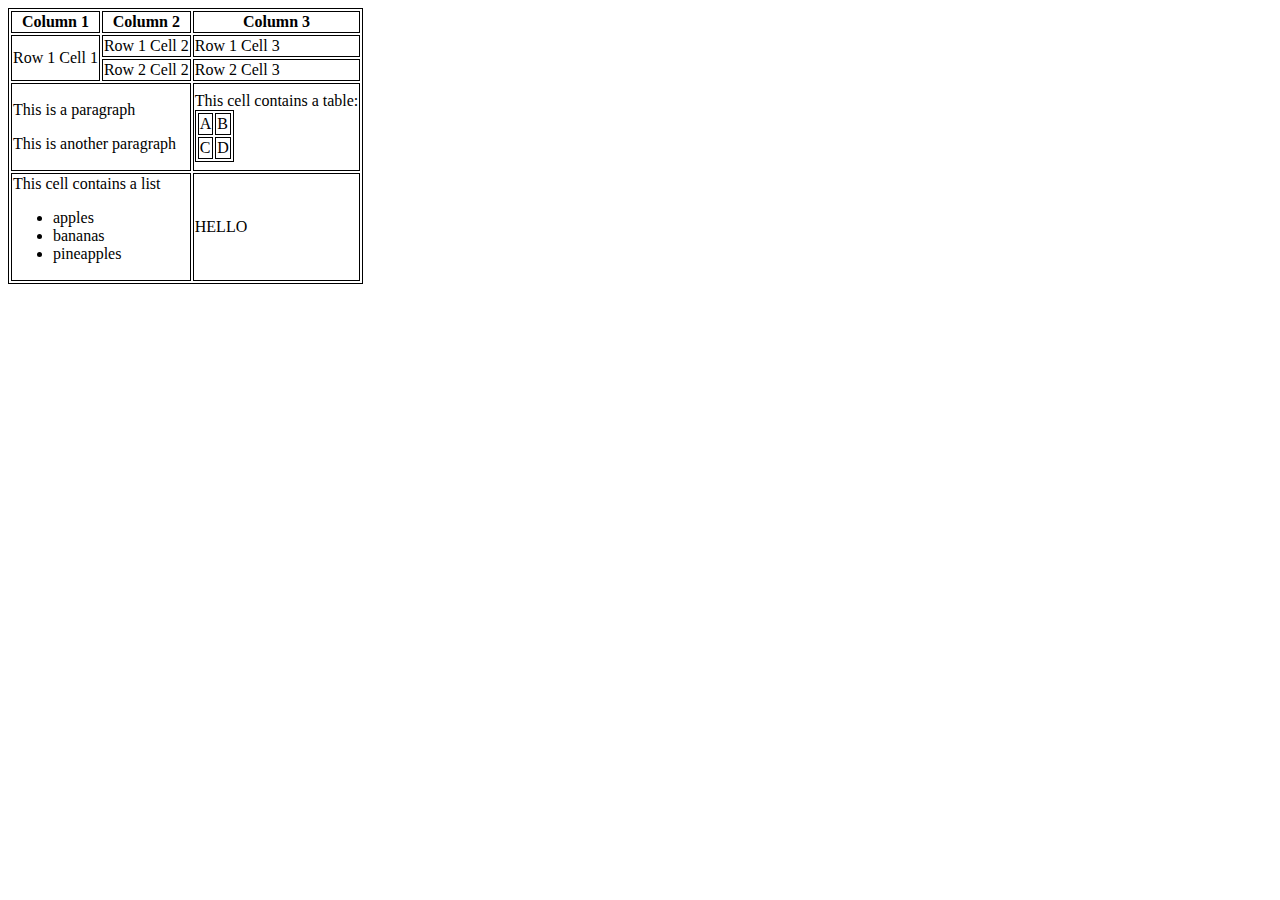
<file: 1. HTML-Exercises-Basic/Exercise 3/page.html>
<!DOCTYPE html>
<html lang="en">

<head>
    <meta charset="utf-8">
    <title>Page</title>
    <style>
        table,
        th,
        td {
            border: 0.5px solid black;
        }
        
        th {
            text-align: center;
        }
    </style>
</head>

<body>
    <table>
        <tr>
            <th>Column 1</th>
            <th>Column 2</th>
            <th colspan="2">Column 3</th>
        </tr>
        <tr>
            <td rowspan="2">Row 1 Cell 1</td>
            <td>Row 1 Cell 2</td>
            <td>Row 1 Cell 3</td>
        </tr>
        <tr>
            <td>Row 2 Cell 2</td>
            <td>Row 2 Cell 3</td>
        </tr>
        <tr>
            <td colspan="2">
                <p>This is a paragraph</p>
                <p>This is another paragraph</p>
            </td>
            <td colspan="2">
                This cell contains a table:
                <table>
                    <tr>
                        <td>A</td>
                        <td>B</td>
                    </tr>
                    <tr>
                        <td>C</td>
                        <td>D</td>
                    </tr>
                </table>
            </td>
        </tr>
        <tr>
            <td colspan="2">
                This cell contains a list
                <ul>
                    <li>apples</li>
                    <li>bananas</li>
                    <li>pineapples</li>
                </ul>
            </td>
            <td colspan="2">
                HELLO
            </td>
        </tr>
    </table>
</body>
</file>
<file: 2. CSS/excercise-6/base.css>
body {
	margin: 0;
	padding: 0;
	height: 1500px;
	background-color: #fffbe2;
}

#red, #green, #blue, #silver {
	width: 350px;
	height: 200px;
	border: 2px solid #000000;
}

#yellow {
	width: 75px;
	height: 75px;
}

#red{
	background: red;
}

#green{
	background: green;
}

#blue{
	background: blue;
}

#silver {
	background-color: silver;
}

#yellow{
	background: yellow;
}
</file>
<file: 2. CSS/excercise-6/edit-me.css>
#red {
    top: 300px;
    left: 400px;
    position: relative;
}

#silver {
    top: 350px;
    left: 450px;
    position: relative;
}

#green {
    top: 100px;
    right: 0px;
    position: fixed;
}

#blue {
    position: relative;
}

#yellow {
    right: 0px;
    bottom: 0px;
    position: absolute;
}
</file>
<file: 2. CSS/excercise-7/base.css>
#editor {
	display: block;
	width: 900px;
	border: 1px solid #c3c3c3;
	margin: 50px auto 0 auto;
}

#editor-text-container {
	height: 600px;
	overflow: auto;
	padding: 0 15px;
	font-family: Verdana, Geneva, sans-serif;
	font-size: 12px;
}

#editor-buttons {
	width: 100%;
	height: auto;
	display: block;
	max-width: 100%;
}

#text-div {
	font-weight: bold;
}

img {
	max-width: 300px;
	height: auto;
}

#text-div {
	display: block;
}
</file>
<file: 2. CSS/excercise-7/edit-me.css>
p {
    text-indent: 10px;
    text-align: justify;
}

p:first-of-type {
    letter-spacing: 2px;
    line-height: 1.5;
}

p:nth-of-type(3) {
    word-spacing: 10px;
}

#logo {
    float: right;
}

#logo2 {
    float: left;
}

#logo3 {
    display: none;
}

#text-div {
    display: inline !important;
}

.strike-out {
    text-decoration: line-through;
}

.bold {
    font-weight: bold;
}

.underline {
    text-decoration: underline;
}

.italics {
    font-style: italic;
}

.uppercase {
    text-transform: uppercase;
}
</file>
<file: 2. CSS/excercise-8/base.css>
body {
	margin: 0;
	padding: 0;
	background-color: #ffe1b6;
}

#sandbox {
	display: block;
	width: 400px;
	height: 200px;
	background-color: #ffffff;
	position: absolute;
	top: calc(50% - 150px);
	left: calc(50% - 200px);
	overflow: hidden;
}

#container1 {
	background-color: #996b00;
	color: #ffffff;
}

#container2 {
	width: 100%;
	background-color: #168282;
	color: #ffffff;
}
</file>
<file: 2. CSS/excercise-8/edit-me.css>
#container1 {
    padding: 5px;
    margin: 5px;
    border-width: 5px;
    border-style: solid;
    border-color: #5b4000;
    width: 400;
    height: 100px;
    box-sizing: border-box;
}

#container2 {
    padding: 5px;
    border-width: 5px;
    border-style: solid;
    border-color: #0e5252;
    height: 100px;
    box-sizing: border-box;
}

#sandbox {
    height: max-content;
}
</file>
<file: 5. JavaScript III/css/style.css>
* {
    box-sizing: border-box;
    margin: 0;
    padding: 0;
    font-family: Helvetica, sans-serif;
    outline: none;
}

html,
body,
.auth {
    width: 100%;
    height: 100%;
}

body {
    background-image: linear-gradient(-100deg, #A2F2F1 0%, #B19AFE 100%);
    color: #333;
    font-size: 0.875rem;
}


/**
LOGIN & REGISTER
 */
.auth {
    display: flex;
}

.auth-form {
    border-radius: 0.5rem;
    background-color: #FFF;
    display: flex;
    flex-direction: column;
    padding: 2.5rem;
    max-width: 32rem;
    margin: auto;
    max-height: 90%;
    width: 90%;
}

.auth-title {
    font-size: 2.5rem;
    font-weight: 100;
    margin-bottom: 1rem;
}

.auth-subtitle {
    color: #848694;
    font-size: 1.5rem;
    font-weight: 400;
    margin-bottom: 3.5rem;
    max-width: 100%;
}

.auth-input {
    border: none;
    border-bottom: 1px solid #4154E0;
    font-size: 0.875rem;
    margin-bottom: 1rem;
    height: 2.5rem;
    width: 100%;
}

.auth-input:focus {
    border-color: #557de0;
    box-shadow: 0 1px 0 0 #557de0;
}

.auth-actions {
    align-self: flex-end;
    display: flex;
    flex-direction: column;
    align-items: center;
    margin-top: 3rem;
    width: 100%;
    max-width: 10rem;
}

.auth-button {
    background-color: #00BFD9;
    border: none;
    border-radius: 1.25rem;
    color: #FFF;
    cursor: pointer;
    font-size: 1rem;
    text-align: center;
    height: 2.375rem;
    width: 100%;
}

.auth-button:hover,
.auth-button:focus,
.auth-button:active {
    background-color: #0097C5;
}

.auth-link {
    font-size: 1rem;
    color: #4154E0;
    text-decoration: none;
    margin-top: 1.75rem;
}

.auth-link:hover,
.auth-link:focus {
    text-decoration: underline;
}


/**
POST PAGE
 */

.posts-page-header {
    font-size: 2.625rem;
    font-weight: 100;
}

.posts-header {
    background-color: #fff;
    box-shadow: 0 1px 2px 0 rgba(0, 0, 0, 0.15);
    display: flex;
    justify-content: space-between;
    align-items: center;
    padding: 0 3.125rem;
    height: 3.25rem;
}

.posts-search {
    width: 100%;
    max-width: 15rem;
    position: relative;
}

.post-section-input-container {
    flex: 1;
    margin-left: 1rem;
    position: relative;
}

.posts-search button,
.post-section-input-container button {
    background: none;
    border: none;
    cursor: pointer;
    position: absolute;
    top: 10px;
    right: 1rem;
}

.posts-search input,
.post-section-input-container input {
    width: 100%;
    padding: 1rem;
    padding-right: 2.5rem;
    height: 2rem;
    border-radius: 1rem;
}

.posts-search input {
    background-color: #F6F7FE;
    border: 1px solid #EAECFE;
}

.post-section-input-container button {
    color: #00BFD9;
}

.post-section-input-container input {
    border: 1px solid #EAECFE;
}

.post-section-input-container input::placeholder {
    font-size: 0.875rem;
    color: #00BFD9;
}

.container {
    display: flex;
    align-items: flex-start;
    margin: 0.5rem auto;
    max-width: 55rem;
}

/**
PROFILE
 */
.profile {
    background-color: #FFF;
    flex: 1;
    margin-right: 0.5rem;
    max-width: 18rem;
}

.profile-avatar {
    text-align: center;
    padding: 0.5rem;
}

.profile-image {
    border-radius: 50%;
    width: 5.25rem;
    height: 5.25rem;
}

.profile-name {
    font-size: 1.125rem;
    margin-top: 0.33rem;
    margin-bottom: 0.75rem;
}

.profile-details {
    background-color: #F6F7FE;
    display: flex;
    align-items: center;
    padding: 1rem;
    height: 3.75rem;
}

.profile-info {
    margin-right: 1rem;
    font-weight: 700;
}

.profile-info h3 {
    font-size: 0.75rem;
    color: #848694;
}

.profile-info p {
    font-size: 1.125rem;
    color: #00BFD9;
}

.profile-button {
    background-color: transparent;
    border: 1px solid #00BFD9;
    border-radius: 1.5rem;
    color: #00BFD9;
    font-weight: 700;
    cursor: pointer;
    margin-left: auto;
    padding: 0.5rem;
}

.profile-button:hover {
    background-color: #00BFD9;
    color: #FFF;
}


/**
POSTS
 */
.posts {
    background-color: #FFF;
    flex: 1;
}

.posts-section {
    font-size: 0.875rem;
}

.post-section-avatar {
    padding-top: 0;
}

.profile-avatar.post-section-avatar img {
    width: 2.5rem;
    height: 2.5rem;
}

.post-date {
    color: #848694;
}

.post-delimiter {
    color: #848694;
    font-size: 5px;
    margin-left: 0.5rem;
    margin-right: 0.25rem;
}

.post-text {
    color: #333333;
    font-size: 0.875rem;
    margin-top: 0.25rem;
}

.post-footer {
    height: 2rem;
    display: flex;
    align-items: flex-end;
}

.profile-avatar.post-section-header-avatar {
    padding: 0;
}

.post-section-header-avatar img {
    width: 2rem;
    height: 2rem;
}

.post-section-avatar {
    width: 4rem;
}

.post-content {
    flex: 1;
}

.post-author {
    flex: 1;
    display: flex;
    align-items: center;
}

.post-close {
    color: #848694;
    background: none;
    border: none;
    cursor: pointer;
}

.dislike-container {
    margin-left: 3rem;
}

.post {
    min-height: 7rem;
    padding-top: 1rem;
    padding-left: 1rem;
    padding-bottom: 1rem;
    box-shadow: inset 0 -1px 0 0 rgba(0, 0, 0, 0.15);
    display: flex;
    padding-right: 1rem;

}

.pots-section-header {
    height: 3rem;
    padding: 0 2rem;
    background-color: #F2FCFD;
    display: flex;
    flex-direction: row;
    align-items: center;
    box-shadow: inset 0 -1px 0 0 rgba(0, 0, 0, 0.15);
}

.post-message {
    background-color: #F2FCFD;
    box-shadow: inset 0 -1px 0 0 rgba(0, 0, 0, 0.15);
    border-radius: 1px;
    display: flex;
    align-items: center;
    padding: 0 1rem 0 1.875rem;
    height: 4rem;
}

.post-reaction button {
    cursor: pointer;
    background: none;
    border: none;
}

.posts {
    list-style: none;
}

.post {
    display: flex;
}

.errors {
    color: red;
}


/* Loader from https://loading.io/css/ */
.lds-ripple {
    display: block;
    position: relative;
    width: 64px;
    height: 64px;
    margin: auto;
}
.lds-ripple div {
    position: absolute;
    border: 4px solid #333;
    opacity: 1;
    border-radius: 50%;
    animation: lds-ripple 1s cubic-bezier(0, 0.2, 0.8, 1) infinite;
}
.lds-ripple div:nth-child(2) {
    animation-delay: -0.5s;
}
@keyframes lds-ripple {
    0% {
        top: 28px;
        left: 28px;
        width: 0;
        height: 0;
        opacity: 1;
    }
    100% {
        top: -1px;
        left: -1px;
        width: 58px;
        height: 58px;
        opacity: 0;
    }
}

.hidden {
    display: none;
}

@media screen and (max-width: 55.5rem) {
    .container {
        flex-direction: column;
        width: 90%;
        align-items: stretch;
    }

    .profile {
        margin-right: 0;
        max-width: 100%;
    }
}
</file>
<file: Homework 1/css/style.css>
* {
    font-family: Helvetica, sans-serif;
}

html,
body {
    height: 90%;
    overflow-x: hidden;
}

body {
    font-size: 16px;
    background: linear-gradient(-100deg, #A2F2F1 0%, #B19AFE 100%);
    position: relative;
    margin: 0;
}

h1,
h2 {
    font-weight: normal;
}

h1 {
    font-size: 2em !important;
}

h2 {
    color: #848694;
}

.central-form {
    max-width: 32rem;
    width: 90%;
    background-color: white;
    margin: auto;
    padding: 2.5rem;
    border-radius: 10px;
    overflow: hidden;
    position: absolute;
    top: 50%;
    left: 50%;
    transform: translateY(-50%) translateX(-50%);
}

.central-form-field {
    outline: none;
    width: 100%;
    display: inline-block;
    border: 0;
    border-bottom: 2px solid #B19AFE;
    padding-bottom: 10px;
    margin-top: 20px;
    box-shadow: none;
    background: transparent;
}

.central-form-field:focus {
    border-bottom: 2px solid rgb(74, 95, 216);
}

.corner {
    text-align: center;
    display: inline;
    float: right;
}

.form-button {
    max-width: 10rem;
    width: 200px;
    padding: 10px;
    margin-top: 50px;
    margin-bottom: 20px;
    background-color: rgb(84, 189, 219);
    color: white;
    border-radius: 25px;
    border: 0;
    display: block;
}

a {
    text-decoration: none;
}

nav {
    background-color: white;
    height: 70px;
    padding-left: 50px;
    padding-right: 50px;
    position: relative;
    overflow: hidden;
    margin: 0;
    display: flex;
    justify-content: space-between;
    align-items: center;
}

nav a {
    color: darkslategrey;
    text-decoration: none;
}

nav form {
    border-radius: 25px;
    background-color: rgb(246, 247, 253);
    padding: 8px 15px;
    margin-top: 8px;
    font-size: 17px;
    border: none;
    width: 300px;
    display: flex;
    justify-content: space-between;
}

nav form input {
    background-color: transparent;
    border: none;
    box-shadow: none;
    outline: none;
}

nav form button {
    background-color: transparent;
    border: none;
    box-shadow: none;
    outline: none;
}

.main {
    margin-top: 10px;
    margin-left: auto;
    margin-right: auto;
    display: flex;
    justify-content: space-between;
    min-width: 50%;
    max-width: 75rem;
}

.profile {
    float: left;
    max-width: 18rem;
    min-width: 33%;
    background-color: white;
    padding-top: 10px;
    text-align: center;
}

.profile-pic-large {
    border-radius: 50%;
    width: 5.25rem;
    height: 5.25rem;
}

.profile-stats-and-logout-section {
    display: flex;
    background-color: rgb(246, 247, 253);
    padding-left: 10px;
    padding-right: 10px;
    justify-content: space-between;
}

.profile-stats {
    display: flex;
    margin-top: 10px;
}

.profile-stats div {
    text-align: left;
}

.profile-stats div:not(:last-of-type) {
    margin-right: 10px;
}

.profile-stat-header {
    font-weight: bold;
    color: rgb(134, 136, 149);
    font-size: 0.75rem;
    margin: 0;
}

.profile-stat {
    color: rgb(87, 190, 215);
    font-size: 1.125rem;
    margin-top: 2px;
}

.logout-form,
.profile-stats {
    display: flex;
    align-items: center;
}

.logout-button {
    max-width: 10rem;
    width: 200px;
    padding: 10px;
    background-color: transparent;
    color: rgb(84, 189, 219);
    border-radius: 25px;
    border: 2px rgb(84, 189, 219) solid;
    display: block;
}

.feed {
    float: right;
    max-width: 18rem;
    min-width: 66%;
    background-color: white;
    text-align: center;
    display: flex;
    flex-flow: column;
    overflow: hidden;
}

.add-post-section {
    height: 3rem;
    background-color: rgb(246, 247, 253);
    flex: 1;
    display: flex;
    justify-content: center;
    align-items: center;
    padding-left: 5%;
    padding-right: 5%;
    border-bottom: 2px rgb(239, 239, 239) solid;
}

.add-post-section form {
    border-radius: 25px;
    background-color: white;
    color: rgb(84, 189, 219);
    padding: 8px 15px;
    margin: 0.4rem;
    font-size: 17px;
    border: 1px rgb(84, 189, 219) solid;
    width: 100%;
    display: flex;
    justify-content: space-between;
    vertical-align: middle;
}

.profile-pic-small {
    border-radius: 50%;
    width: 2.2rem;
    height: 2.2rem;
}

.add-post-section .profile-pic-small {
    vertical-align: middle;
}

.add-post-section form input {
    background-color: transparent;
    border: none;
    box-shadow: none;
    outline: none;
}

.add-post-section form input::placeholder {
    color: rgb(84, 189, 219);
}

.add-post-section form input::-ms-input-placeholder {
    color: rgb(84, 189, 219);
}

.add-post-section form button {
    color: rgb(84, 189, 219);
    background-color: transparent;
    border: none;
    box-shadow: none;
    outline: none;
}

.post {
    height: 3rem;
    background-color: white;
    color: rgb(149, 151, 162);
    display: flex;
    flex: 1;
    justify-content: center;
    align-items: flex-start;
    padding-left: 5%;
    padding-right: 5%;
    padding-top: 0.6rem;
    padding-bottom: 0.6rem;
    min-height: 7rem;
    font-size: 0.7rem;
    position: relative;
}

.post:not(:last-of-type) {
    border-bottom: 2px rgb(239, 239, 239) solid;
}

.profile-pic-med {
    border-radius: 50%;
    width: 2.5rem;
    height: 2.5rem;
}

.profile-pic-wrapper {
    margin-right: 10px;
}

.post-content-wrapper {
    width: 100%;
    display: flex;
    text-align: left;
    flex-flow: column;
}

.post-content-wrapper span:first {
    flex: 1;
    flex-flow: row;
}

.poster-name {
    margin: 0;
    font-weight: bold;
    color: black;
    margin-right: 3px;
    font-size: 1rem;
    display: inline;
}

.post-description {
    color: black;
    font-size: 0.875rem;
}

.likes-dislikes-section {
    display: flex;
    flex-direction: row;
    color: black;
}

.likes-dislikes-section section {
    margin-right: 10px;
}

.post>i {
    position: absolute;
    top: 1rem;
    right: 1rem;
}
</file>
